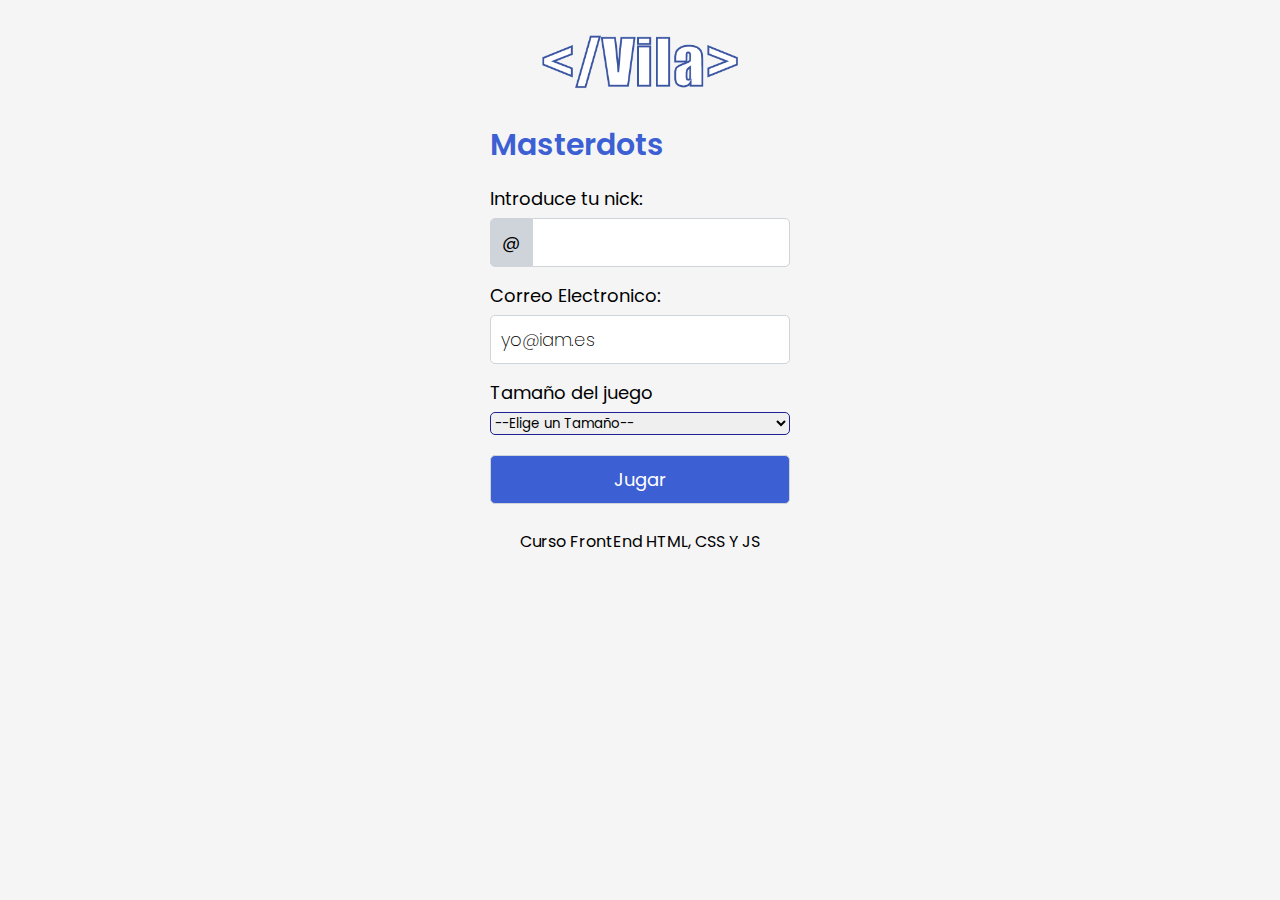
<file: index.html>
<!DOCTYPE html>
<html lang="es">
<head>
    <meta charset="UTF-8">
    <meta name="viewport" content="width=device-width, initial-scale=1.0">
    <link rel="preconnect" href="https://fonts.googleapis.com">
    <link rel="preconnect" href="https://fonts.gstatic.com" crossorigin>
    <link href="https://fonts.googleapis.com/css2?family=Poppins:ital,wght@0,100;0,200;0,300;0,400;0,500;0,600;0,700;0,800;0,900;1,100;1,200;1,300;1,400;1,500;1,600;1,700;1,800;1,900&display=swap" rel="stylesheet">
    <link rel="stylesheet" href="./css/reset.css">
    <link rel="stylesheet" href="./css/style.css">
    <title>Masterdots</title>
</head>
<body>
    <!--CABECERA-->
    <header>
        <img class="logo" src="./img/LogoNombre.png" alt="Logo Masterdots">
        <h1>Masterdots</h1>
    </header>
    <!---FORMULARIO-->
    <main>
        <form action="#">
            <div class="itemform">
                <label for="name">Introduce tu nick: </label>
                <input type="text" name="nick" value="@" id="nicka" readonly>
                <input type="text" name="nick" id="nick">
            </div>
            <div class="itemform">
                <label for="email">Correo Electronico: </label>
                <input type="email" id="nick" value="yo@iam.es">
            </div>
            <div class="itemform">
                <label for="tamano">Tamaño del juego</label>
                <select name="tamano" id="tamano">
                    <option value="">--Elige un Tamaño--</option>
                    <option value="1">4x4</option>
                    <option value="2">5x5</option>
                    <option value="3">6x6</option>
                </select>
            </div>
            <div class="itemform">
                <input type="submit" value="Jugar">
            </div>
        </form>
    </main>
    <!---PIE DE PAGINA-->
    <footer>
        <p>Curso FrontEnd HTML, CSS Y JS</p>
    </footer>
      <!-- EL CODIGO JS-->
      <script src="./js/app.js"></script>
</body>
</html>
</file>
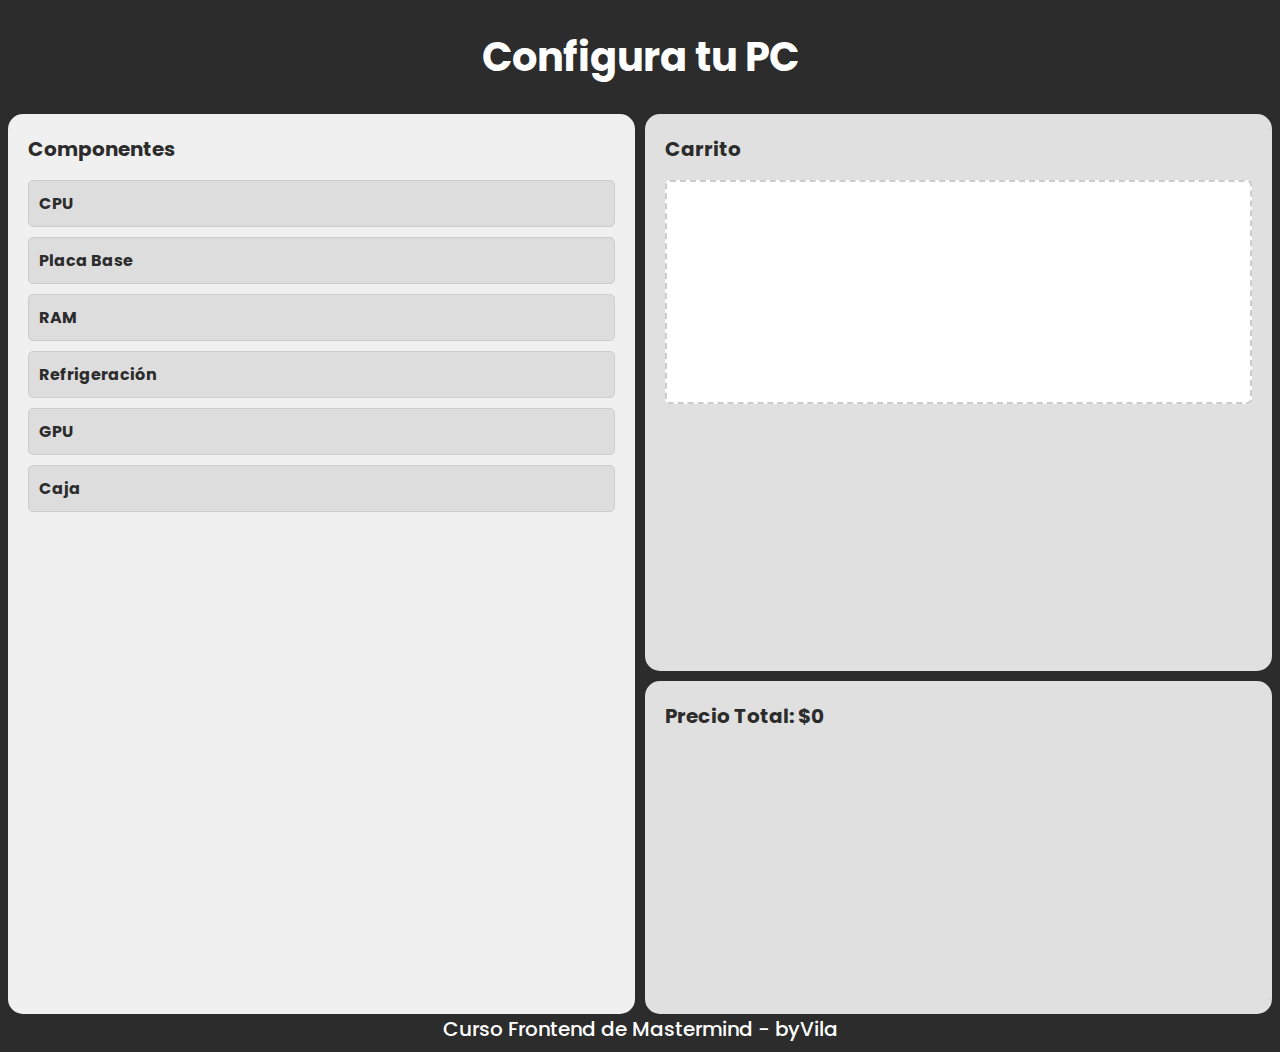
<file: Comps_list_PC/index.html>
<!DOCTYPE html>
<html lang="es">
<head>
    <meta charset="UTF-8">
    <meta name="viewport" content="width=device-width, initial-scale=1.0">
    <link rel="preconnect" href="https://fonts.googleapis.com">
    <link rel="preconnect" href="https://fonts.gstatic.com" crossorigin>
    <link href="https://fonts.googleapis.com/css2?family=Poppins:ital,wght@0,100;0,200;0,300;0,400;0,500;0,600;0,700;0,800;0,900;1,100;1,200;1,300;1,400;1,500;1,600;1,700;1,800;1,900&display=swap" rel="stylesheet">
    <link rel="stylesheet" href="style.css">
    <title>Hardware PC</title>
</head>
<body>
    <h1>Configura tu PC</h1>
    <main>
        <div class="grid-container">
            <div class="left-column" id="compodiv">
                <h2>Componentes</h2>
                <div class="component-section">
                    <h3 class="component-title" onclick="toggleSection('cpu-section')">CPU</h3>
                    <div class="component-options" id="cpu-section">
                        <div class="component-option" draggable="true" ondragstart="drag(event)" id="cpu1" data-category="cpu" data-price="200">
                            <img src="img/i5_img.png" alt="Intel i5" draggable="true" ondragstart="drag(event)" id="cpu1">
                            <p>Intel i5 - $200</p>
                        </div>
                        <div class="component-option" draggable="true" ondragstart="drag(event)" id="cpu2" data-category="cpu" data-price="300">
                            <img src="img/Intel-i7-14700.webp" alt="Intel i7" draggable="true" ondragstart="drag(event)" id="cpu2">
                            <p>Intel i7 - $300</p>
                        </div>
                        <div class="component-option" draggable="true" ondragstart="drag(event)" id="cpu3" data-category="cpu" data-price="250">
                            <img src="img/ryzen 5.webp" alt="AMD Ryzen 5" draggable="true" ondragstart="drag(event)" id="cpu3">
                            <p>AMD Ryzen 5 - $250</p>
                        </div>
                        <div class="component-option" draggable="true" ondragstart="drag(event)" id="cpu4" data-category="cpu" data-price="350">
                            <img src="img/ryzen 7.webp" alt="AMD Ryzen 7" draggable="true" ondragstart="drag(event)" id="cpu4">
                            <p>AMD Ryzen 7 - $350</p>
                        </div>
                    </div>
                    <h3 class="component-title" onclick="toggleSection('placa-section')">Placa Base</h3>
                    <div class="component-options" id="placa-section">
                        <div class="component-option" draggable="true" ondragstart="drag(event)" id="placa1" data-category="placa" data-price="250">
                            <img src="img/asus_rog_strix.webp" alt="Asus Rog Strix" draggable="true" ondragstart="drag(event)" id="placa1">
                            <p>ASUS Rog Strix - $250</p>
                        </div>
                        <div class="component-option" draggable="true" ondragstart="drag(event)" id="placa2" data-category="placa" data-price="150">
                            <img src="img/placa_asus.webp" alt="ASUS Prime B760-PLUS" draggable="true" ondragstart="drag(event)" id="placa2">
                            <p>ASUS Prime B760-PLUS D4 - $150</p>
                        </div>
                        <div class="component-option" draggable="true" ondragstart="drag(event)" id="placa3" data-category="placa" data-price="200">
                            <img src="img/placa_msi.jpg" alt="MSI B760 GAMING PLUS WIFI" draggable="true" ondragstart="drag(event)" id="placa3">
                            <p>MSI B760 GAMING PLUS WIFI - $200</p>
                        </div>
                        <div class="component-option" draggable="true" ondragstart="drag(event)" id="placa4" data-category="placa" data-price="350">
                            <img src="img/msi_mag.webp" alt="MSI MAG B650 TOMAHAWK WIFI" draggable="true" ondragstart="drag(event)" id="placa4">
                            <p>MSI MAG B650 TOMAHAWK WIFI - $350</p>
                        </div>
                    </div>
                    <h3 class="component-title" onclick="toggleSection('ram-section')">RAM</h3>
                    <div class="component-options" id="ram-section">
                        <div class="component-option" draggable="true" ondragstart="drag(event)" id="ram1" data-category="ram" data-price="70">
                            <img src="img/ram_16gb.webp" alt="RAM corsair 16GB" draggable="true" ondragstart="drag(event)" id="ram1">
                            <p>Corsair Vengeance 16GB RGB Pro - $70</p>
                        </div>
                        <div class="component-option" draggable="true" ondragstart="drag(event)" id="ram2" data-category="ram" data-price="120">
                            <img src="img/ram_rgb_white.webp" alt="Corsair Vengeance 32GB RGB DDR5 6000MHz" draggable="true" ondragstart="drag(event)" id="ram2">
                            <p>Corsair Vengeance 32GB RGB DDR5 6000MHz - $120</p>
                        </div>
                        <div class="component-option" draggable="true" ondragstart="drag(event)" id="ram3" data-category="ram" data-price="180">
                            <img src="img/ram_corsair_32.webp" alt="Ram Corsair Vengance" draggable="true" ondragstart="drag(event)" id="ram3">
                            <p>Corsair Vengeance DDR5 6000MHz 32GB - $180</p>
                        </div>
                        <div class="component-option" draggable="true" ondragstart="drag(event)" id="ram4" data-category="ram" data-price="240">
                            <img src="img/ram_corsair_32.webp" alt="Corsair Vengeance DDR5 6400MHz 64GB 2x32GB CL32" draggable="true" ondragstart="drag(event)" id="ram4">
                            <p>Corsair Vengeance DDR5 6400MHz 64GB - $240</p>
                        </div>
                    </div>
                    <h3 class="component-title" onclick="toggleSection('cooler-section')">Refrigeración</h3>
                    <div class="component-options" id="cooler-section">
                        <div class="component-option" draggable="true" ondragstart="drag(event)" id="refri1" data-category="refri" data-price="90">
                            <img src="img/refri_cooler_argb.webp" alt="Tempest Liquid Cooler 360 ARGB" draggable="true" ondragstart="drag(event)" id="refri1">
                            <p>Tempest Liquid Cooler 360 ARGB - $90</p>
                        </div>
                        <div class="component-option" draggable="true" ondragstart="drag(event)" id="refri2" data-category="refri" data-price="80">
                            <img src="img/forgeon_argb.webp" alt="Forgeon Azoth 240 ARGB" draggable="true" ondragstart="drag(event)" id="refri2">
                            <p>Forgeon Azoth 240 ARGB - $80</p>
                        </div>
                        <div class="component-option" draggable="true" ondragstart="drag(event)" id="refri3" data-category="refri" data-price="222">
                            <img src="img/corsair_argb_360.webp" alt="Corsair iCUE H150i ELITE CAPELLIX 360" draggable="true" ondragstart="drag(event)" id="refri3">
                            <p>Corsair iCUE H150i ELITE CAPELLIX 360 - $222</p>
                        </div>
                        <div class="component-option" draggable="true" ondragstart="drag(event)" id="refri4" data-category="refri" data-price="240">
                            <img src="img/Corsair_360.webp" alt="Corsair iCUE H150i ELITE LCD XT 360" draggable="true" ondragstart="drag(event)" id="refri4">
                            <p>Corsair iCUE H150i ELITE LCD XT 360 - $340</p>
                        </div>
                    </div>
                    <h3 class="component-title" onclick="toggleSection('gpu-section')">GPU</h3>
                    <div class="component-options" id="gpu-section">
                        <div class="component-option" draggable="true" ondragstart="drag(event)" id="gpu1" data-category="gpu" data-price="970">
                            <img src="img/4070_ti.webp" alt="MSI GeForce RTX 4070 Ti" draggable="true" ondragstart="drag(event)" id="gpu1">
                            <p>MSI GeForce RTX 4070 Ti - $970</p>
                        </div>
                        <div class="component-option" draggable="true" ondragstart="drag(event)" id="gpu2" data-category="gpu" data-price="1179">
                            <img src="img/4080_super.webp" alt="Zotac Gaming GeForce RTX 4080 SUPER" draggable="true" ondragstart="drag(event)" id="gpu2">
                            <p>Zotac Gaming GeForce RTX 4080 SUPER - $1179</p>
                        </div>
                        <div class="component-option" draggable="true" ondragstart="drag(event)" id="gpu3" data-category="gpu" data-price="1149">
                            <img src="img/4080.webp" alt="MSI GeForce RTX 4080 SUPER VENTUS" draggable="true" ondragstart="drag(event)" id="gpu3">
                            <p>MSI GeForce RTX 4080 SUPER VENTUS - $222</p>
                        </div>
                        <div class="component-option" draggable="true" ondragstart="drag(event)" id="gpu4" data-category="gpu" data-price="1300">
                            <img src="img/4090.webp" alt="Gigabyte GeForce RTX 4090" draggable="true" ondragstart="drag(event)" id="gpu4">
                            <p>Gigabyte GeForce RTX 4090 - $2077</p>
                        </div>
                    </div>
                    <h3 class="component-title" onclick="toggleSection('caja-section')">Caja</h3>
                    <div class="component-options" id="caja-section">
                        <div class="component-option" draggable="true" ondragstart="drag(event)" id="caja1" data-category="caja" data-price="59">
                            <img src="img/caja_barata.webp" alt="Nfortec Caelum Black RGB" draggable="true" ondragstart="drag(event)" id="caja1">
                            <p>Nfortec Caelum Black RGB - $51</p>
                        </div>
                        <div class="component-option" draggable="true" ondragstart="drag(event)" id="caja2" data-category="caja" data-price="100">
                            <img src="img/caja_corsair.webp" alt="Corsair 4000D Airflow Cristal" draggable="true" ondragstart="drag(event)" id="caja2">
                            <p>Corsair 4000D Airflow Cristal - $105</p>
                        </div>
                        <div class="component-option" draggable="true" ondragstart="drag(event)" id="caja3" data-category="caja" data-price="170">
                            <img src="img/forgeon_white.webp" alt="Forgeon Mithril ARGB" draggable="true" ondragstart="drag(event)" id="caja3">
                            <p>Forgeon Mithril ARGB - $170</p>
                        </div>
                        <div class="component-option" draggable="true" ondragstart="drag(event)" id="caja4" data-category="caja" data-price="240">
                            <img src="img/forgeon_kyber.webp" alt="Forgeon Kyber ARGB" draggable="true" ondragstart="drag(event)" id="caja4">
                            <p>Forgeon Kyber ARGB - $199</p>
                        </div>
                    </div>
                </div>
            </div>
            <div class="right-column">
                <h2>Carrito</h2>
                <div id="carrito" ondrop="drop(event)" ondragover="allowDrop(event)" class="cart"></div>
            </div>
            <div class="right-column" id="pricediv">
                <h2>Precio Total: $<span id="totalPrice">0</span></h2>
            </div>
        </div>
    </main>
    <footer>Curso Frontend de Mastermind - byVila</footer>
    <script src="apps.js"></script>
</body>
</html>
</file>
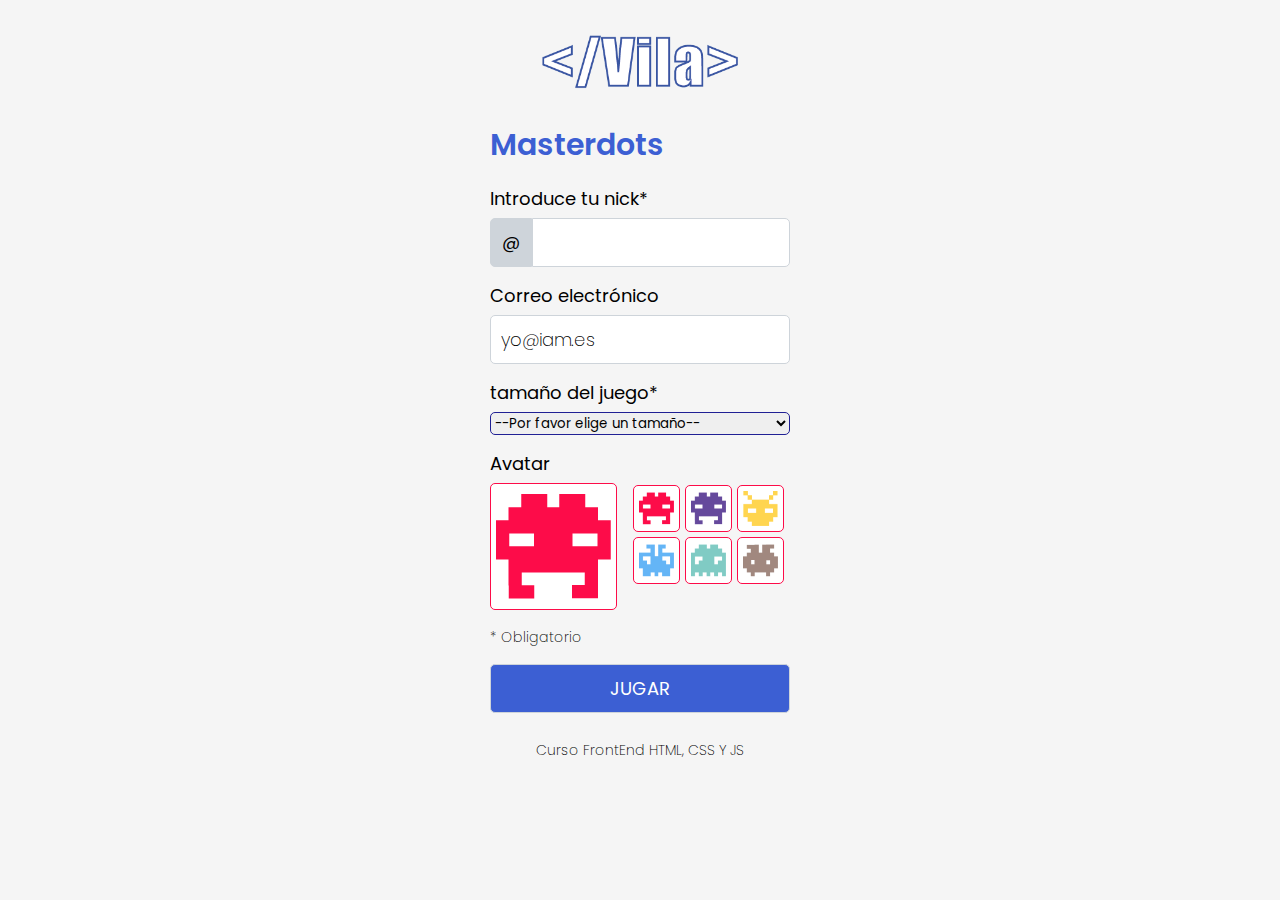
<file: Masterdots_Project/index.html>
<!DOCTYPE html>
<html lang="es">
<head>
    <meta charset="UTF-8">
    <meta name="viewport" content="width=device-width, initial-scale=1.0">
    <link rel="preconnect" href="https://fonts.googleapis.com">
    <link rel="preconnect" href="https://fonts.gstatic.com" crossorigin>
    <link href="https://fonts.googleapis.com/css2?family=Poppins:ital,wght@0,100;0,200;0,300;0,400;0,500;0,600;0,700;0,800;0,900;1,100;1,200;1,300;1,400;1,500;1,600;1,700;1,800;1,900&display=swap" rel="stylesheet">
    <link rel="stylesheet" href="./css/reset.css">
    <link rel="stylesheet" href="./css/estilos.css">
    <title>Masterdots</title>
</head>
<body>
    <!--CABECERA-->
    <header>
        <img class="logo" src="./img/LogoNombre.png" alt="Logo Masterdots">
        <h1>Masterdots</h1>
    </header>
    <!---FORMULARIO-->
    <main>
        <div>
            <p id="error"></p>
        </div>
        <form action="juego.html" id="formEntrada">
            <div class="itemform">
                <label for="nick">Introduce tu nick*</label>
                <input type="text" name="nick" value="@" id="nicka" readonly>
                <input type="text" name="nick" id="nick" required minlength="2">
            </div>
            <div class="itemform">
                <label for="email">Correo electrónico</label>
                <input type="email" id="email" value="yo@iam.es">
            </div>
            <div class="itemform">
                <label for="tamano">tamaño del juego*</label>
                <select name="tamano" id="tamano" required>
                    <option value="0">--Por favor elige un tamaño--</option>
                    <option value="4">4x4</option>
                    <option value="5">5x5</option>
                    <option value="6">6x6</option>
                </select>
            </div>
            <div class="itemform">
                <div id="avatar">
                    <label for="avatar">Avatar</label>
                    <div id="avatarContainer">
                        <img src="./img/avatar1.png" alt="" id="avatarImg">
                    </div>
                </div>
                <div id="avatargrid">
                    <div class="avatarItem">
                        <img src="./img/avatar1.png" class="avatarImgItem" alt="" width="35" draggable="true">
                    </div>
                    <div class="avatarItem">
                        <img src="./img/avatar2.png" class="avatarImgItem" alt="" width="35" draggable="true">
                    </div>
                    <div class="avatarItem">
                        <img src="./img/avatar3.png" class="avatarImgItem" alt="" width="35" draggable="true">
                    </div>
                    <div class="avatarItem">
                        <img src="./img/avatar4.png" class="avatarImgItem" alt="" width="35" draggable="true">
                    </div>
                    <div class="avatarItem">
                        <img src="./img/avatar5.png" class="avatarImgItem" alt="" width="35" draggable="true">
                    </div>
                    <div class="avatarItem">
                        <img src="./img/avatar6.png" class="avatarImgItem" alt="" width="35" draggable="true">
                    </div>
                </div>
            </div>
            <div class="itemform">
                <p>* Obligatorio</p>
            </div>
            <div class="itemform">
                <input type="submit" value="JUGAR" id="jugar">
            </div>
        </form>
    </main>
    <!---PIE DE PAGINA-->
    <footer>
        <p>Curso FrontEnd HTML, CSS Y JS</p>
    </footer>
    <!-- EL CODIGO JS-->
    <script src="./js/datosUsuario.js"></script>
    <script src="./js/app.js"></script>
</body>
</html>
</file>
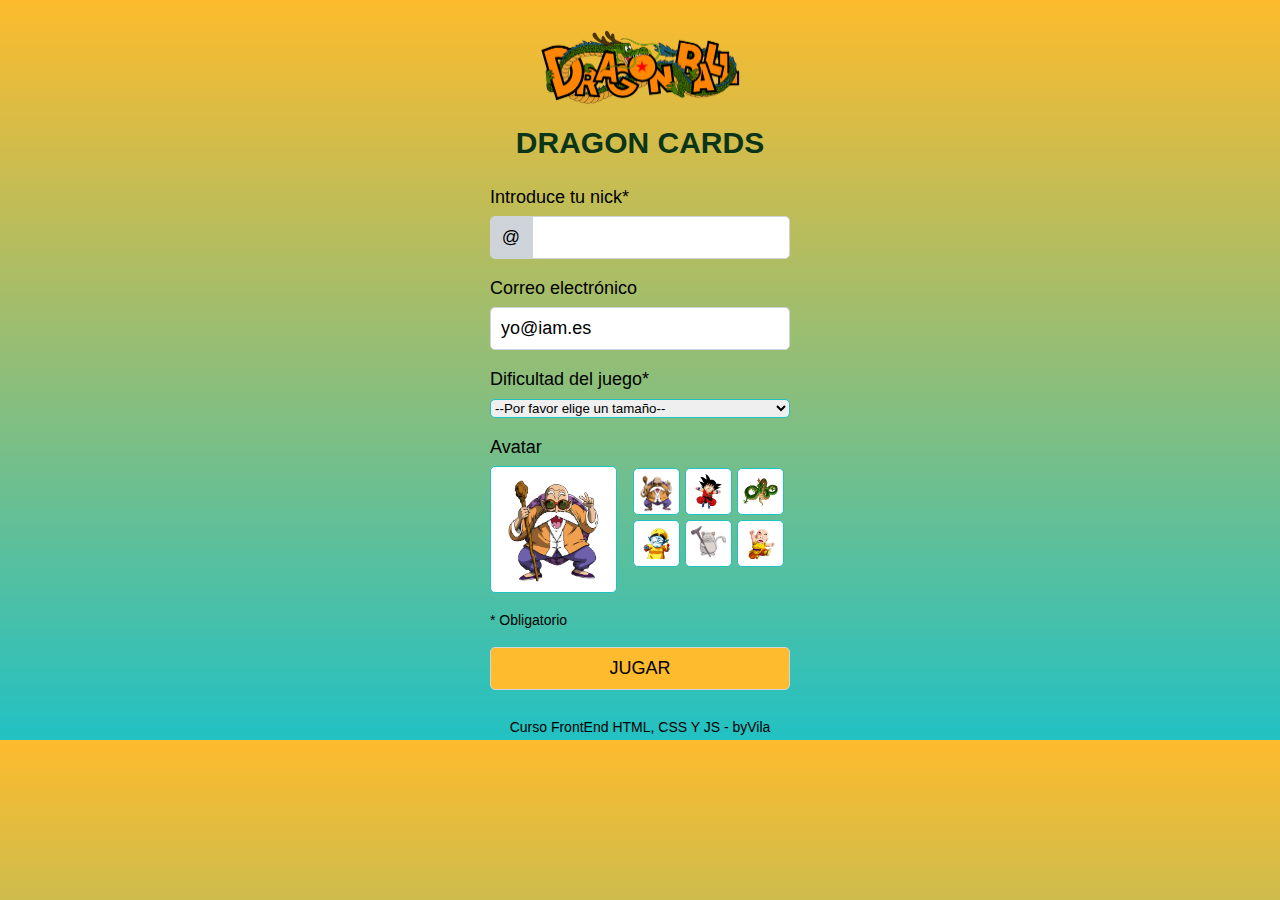
<file: Proyecto_Final/index.html>
<!DOCTYPE html>
<html lang="es">
<head>
    <meta charset="UTF-8">
    <meta name="viewport" content="width=device-width, initial-scale=1.0">
    <link rel="stylesheet" href="css/reset.css">
    <link rel="stylesheet" href="css/style.css">
    <title>Dragon Cards</title>
</head>
<body>
    <!--CABECERA-->
    <header>
        <img class="logo" src="./img/logo___dragon_ball.png" alt="Logo Masterdots">
        <h1>DRAGON CARDS</h1>
    </header>
    <!---FORMULARIO-->
    <main>
        <div>
            <p id="error"></p>
        </div>
        <form id="formEntrada" onsubmit="almacenarDatosUsuario()" action="juego.html">
            <div class="itemform">
                <label for="nick">Introduce tu nick*</label>
                <input type="text" name="nick" value="@" id="nicka" readonly>
                <input type="text" name="nick" id="nick" required minlength="2">
            </div>
            <div class="itemform">
                <label for="email">Correo electrónico</label>
                <input type="email" id="email" value="yo@iam.es">
            </div>
            <div class="itemform">
                <label for="dificultad">Dificultad del juego*</label>
                <select name="dificultad" id="dificultad" required>
                    <option value="0">--Por favor elige un tamaño--</option>
                    <option value="4">Fácil</option>
                    <option value="6">Normal</option>
                    <option value="8">Difícil</option>
                </select>
            </div>
            <div class="itemform">
                <div id="avatar">
                    <label for="avatar">Avatar</label>
                    <div id="avatarContainer">
                        <img src="./img/Muten_Roshi.webp" alt="" width="100" id="avatarImg">
                    </div>
                </div>
                <div id="avatargrid">
                    <div class="avatarItem">
                        <img src="./img/Muten_Roshi.webp" class="avatarImgItem" alt="" width="35" draggable="true">
                    </div>
                    <div class="avatarItem">
                        <img src="./img/avatar_goku.png" class="avatarImgItem" alt="" width="35" draggable="true">
                    </div>
                    <div class="avatarItem">
                        <img src="./img/avatar_shenron.png" class="avatarImgItem" alt="" width="35" draggable="true">
                    </div>
                    <div class="avatarItem">
                        <img src="./img/avatar_bulma.png" class="avatarImgItem" alt="" width="35" draggable="true">
                    </div>
                    <div class="avatarItem">
                        <img src="./img/avatar_karin.webp" class="avatarImgItem" alt="" width="35" draggable="true">
                    </div>
                    <div class="avatarItem">
                        <img src="./img/avatar_popp.png" class="avatarImgItem" alt="" width="35" draggable="true">
                    </div>
                </div>
            </div>
            <div class="itemform">
                <p>* Obligatorio</p>
            </div>
            <div class="itemform">
                <input type="submit" value="JUGAR" id="jugar">
            </div>
        </form>
    </main>
    <!---PIE DE PAGINA-->
    <footer>
        <p>Curso FrontEnd HTML, CSS Y JS - byVila</p>
    </footer>
    <!-- EL CODIGO JS-->
    <script src="./js/datosUsuario.js"></script>
    <script src="./js/apps.js"></script>
</body>
</html>
</file>
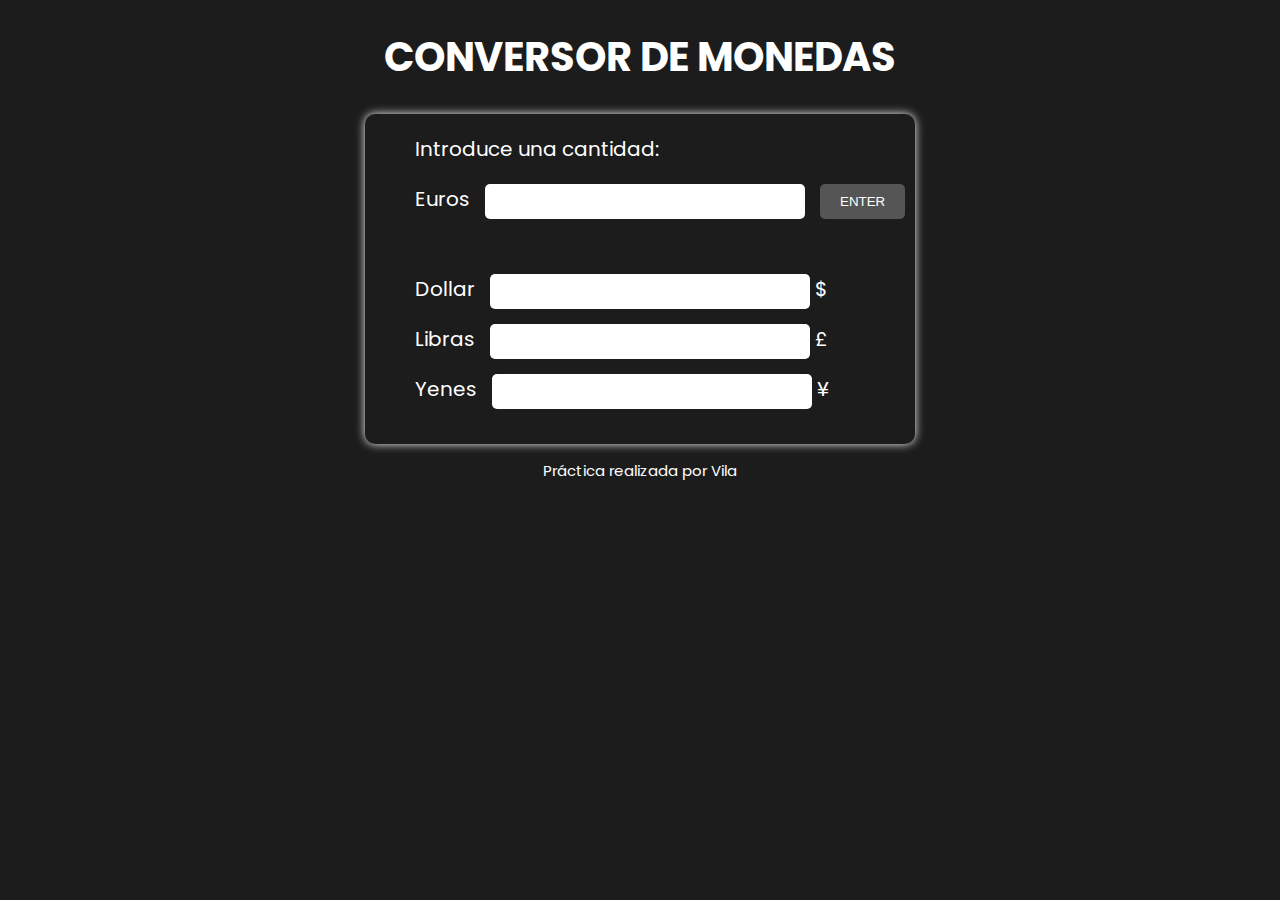
<file: Conversor/Conversor/index.html>
<!DOCTYPE html>
<html lang="es">
<head>
    <meta charset="UTF-8">
    <meta name="viewport" content="width=device-width, initial-scale=1.0">
    <link rel="preconnect" href="https://fonts.googleapis.com">
<link rel="preconnect" href="https://fonts.gstatic.com" crossorigin>
<link href="https://fonts.googleapis.com/css2?family=Poppins:ital,wght@0,100;0,200;0,300;0,400;0,500;0,600;0,700;0,800;0,900;1,100;1,200;1,300;1,400;1,500;1,600;1,700;1,800;1,900&display=swap" rel="stylesheet">
    <link rel="stylesheet" href="style.css">
    <title>Conversor</title>
</head>
<body>
    <h1>CONVERSOR DE MONEDAS</h1>
    <main>
        <form id="currencyForm">
            <p>Introduce una cantidad: </p>
            <div  class="itemformmain">
                <label for="Conversor">Euros</label>
                <input type="text" id="euro" value="" inputmode="decimal" pattern="[0-9]*" required>
                <input type="submit" id="convertButton" value="ENTER">
            </div>
            <div  class="itemform">
                <label for="Conversor">Dollar</label>
                <input id="dollar" type="text" value="" readonly>
                <label for="Simbolo" id="dollar">$</label>
            </div>
            <div  class="itemform">
                <label for="Conversor">Libras</label>
                <input id="libra" type="text" value="" readonly>
                <label for="Simbolo" id="libra">£</label>
            </div>
            <div  class="itemform">
                <label for="Conversor">Yenes</label>
                <input id="yen" type="text" value="" readonly>
                <label for="Simbolo" id="yen">¥</label>
            </div>
        </form>
    </main>
    <footer>
        <p>Práctica realizada por Vila</p>
    </footer>
    <script src="app.js"></script>
</body>
</html>
</file>
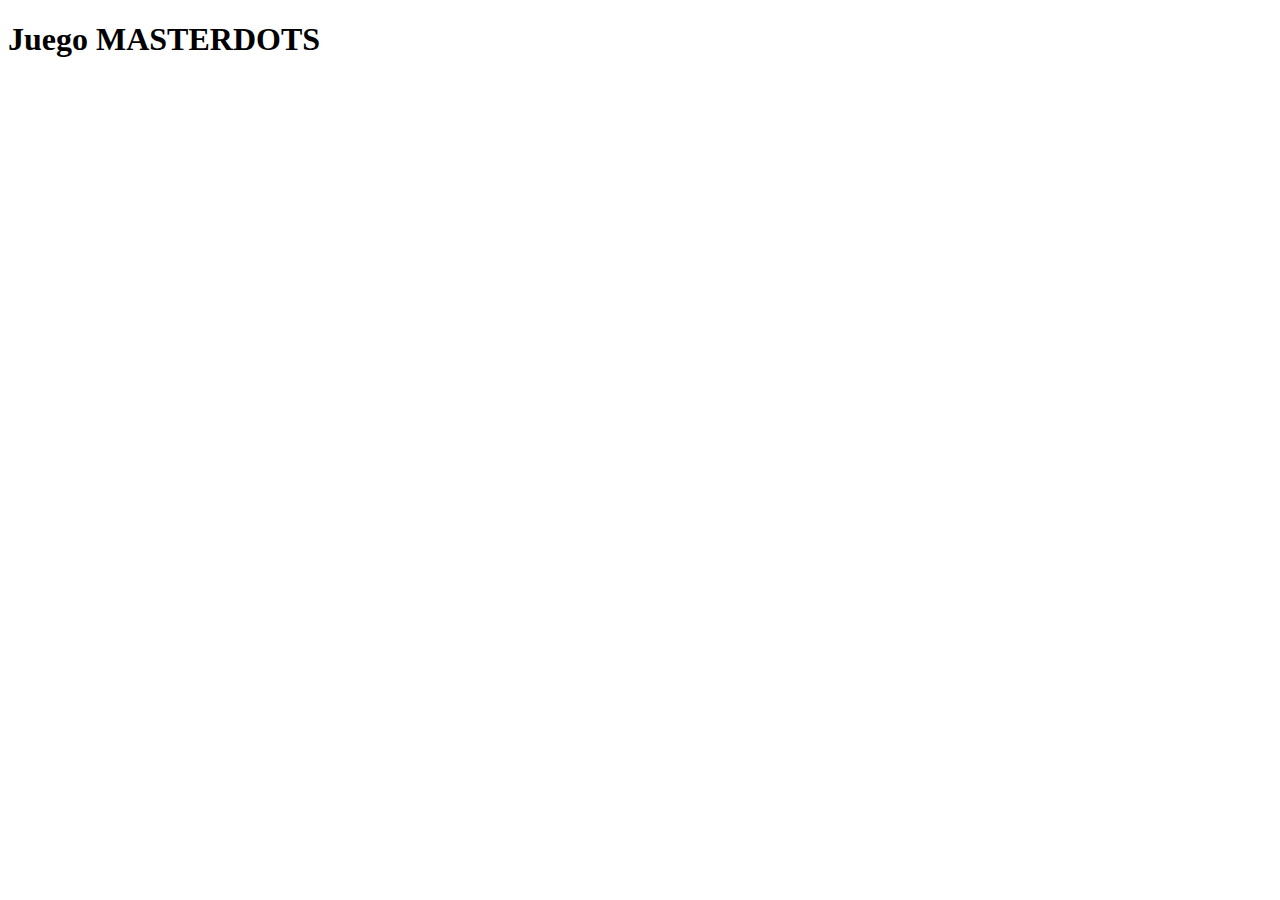
<file: juego.html>
<!DOCTYPE html>
<html lang="en">
<head>
    <meta charset="UTF-8">
    <meta http-equiv="X-UA-Compatible" content="IE=edge">
    <meta name="viewport" content="width=device-width, initial-scale=1.0">
    <title>JUEGO</title>
</head>
<body>
    <h1>Juego MASTERDOTS</h1>
</body>
</html>
</file>
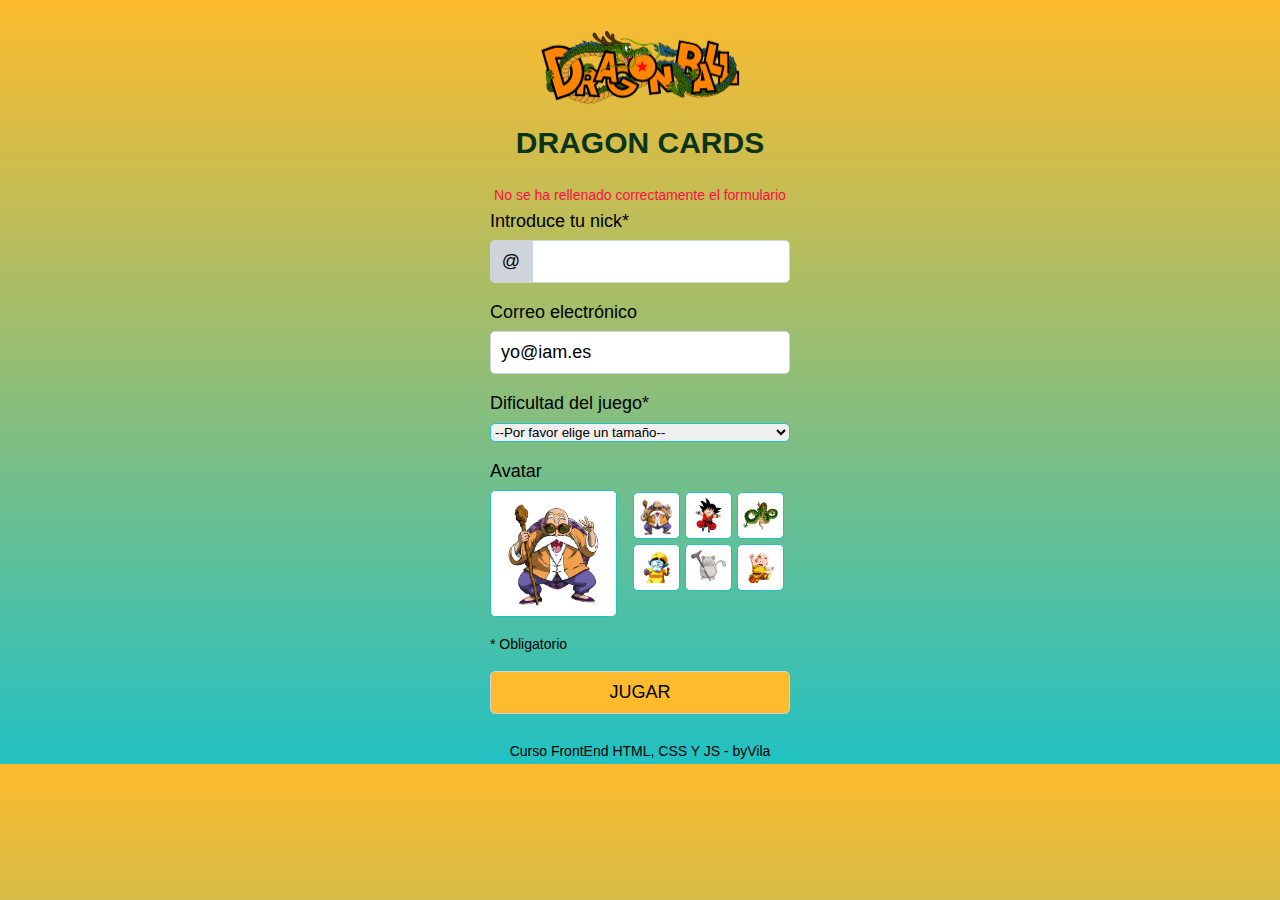
<file: Proyecto_Final/juego.html>
<!DOCTYPE html>
<html lang="es">
<head>
    <meta charset="UTF-8">
    <meta http-equiv="X-UA-Compatible" content="IE=edge">
    <meta name="viewport" content="width=device-width, initial-scale=1.0">
    <link rel="stylesheet" href="./css/reset.css">
    <link rel="preconnect" href="https://fonts.googleapis.com">
    <link rel="preconnect" href="https://fonts.gstatic.com" crossorigin>
    <link href="https://fonts.googleapis.com/css2?family=Poppins:wght@200;300;400;600&display=swap" rel="stylesheet">
    <link rel="stylesheet" href="./css/gamestyle.css">
    <title>MasterDots enter</title>
</head>
<body>
    <main>
        <div id="contenedorUsuario">
            <form id="form_entrada" action="juego.html">
                <div class="itemform">
                    <img src="./img/Muten_Roshi.webp" width="100" id="avatarImg">
                    <input type="text1" id="nick" value="nick" readonly>
                </div>
                <div class="itemform">
                    <label for="puntuacion">Puntuacion</label>
                    <input type="text" id="puntuacion" value="0"  class="inputJuego" readonly>
                </div>
                <div class="itemform">
                    <label for="tiempo">Tiempo restante</label>
                    <input type="text" id="tiempo" value="30" class="inputJuego" readonly>
                </div>
            </form>
        </div>
        <div id="contenedorJuego">
            <div id="tituloJuego">
                <p>Dragon Cards</p>
            </div>
            <div id="juego">
                <!-- PINTAR EL PANEL DE JUEGO AUTOMA -->
                <!-- <div class="containerItem"><div class="item"></div></div> -->
            </div>
        </div>
    </main>
    <footer>
        Curso Frontend JS, HTML y CSS
    </footer>
    <script src="./js/datosUsuario.js"></script>
    <script src="./js/juego.js"></script>
</body>
</html>
</file>
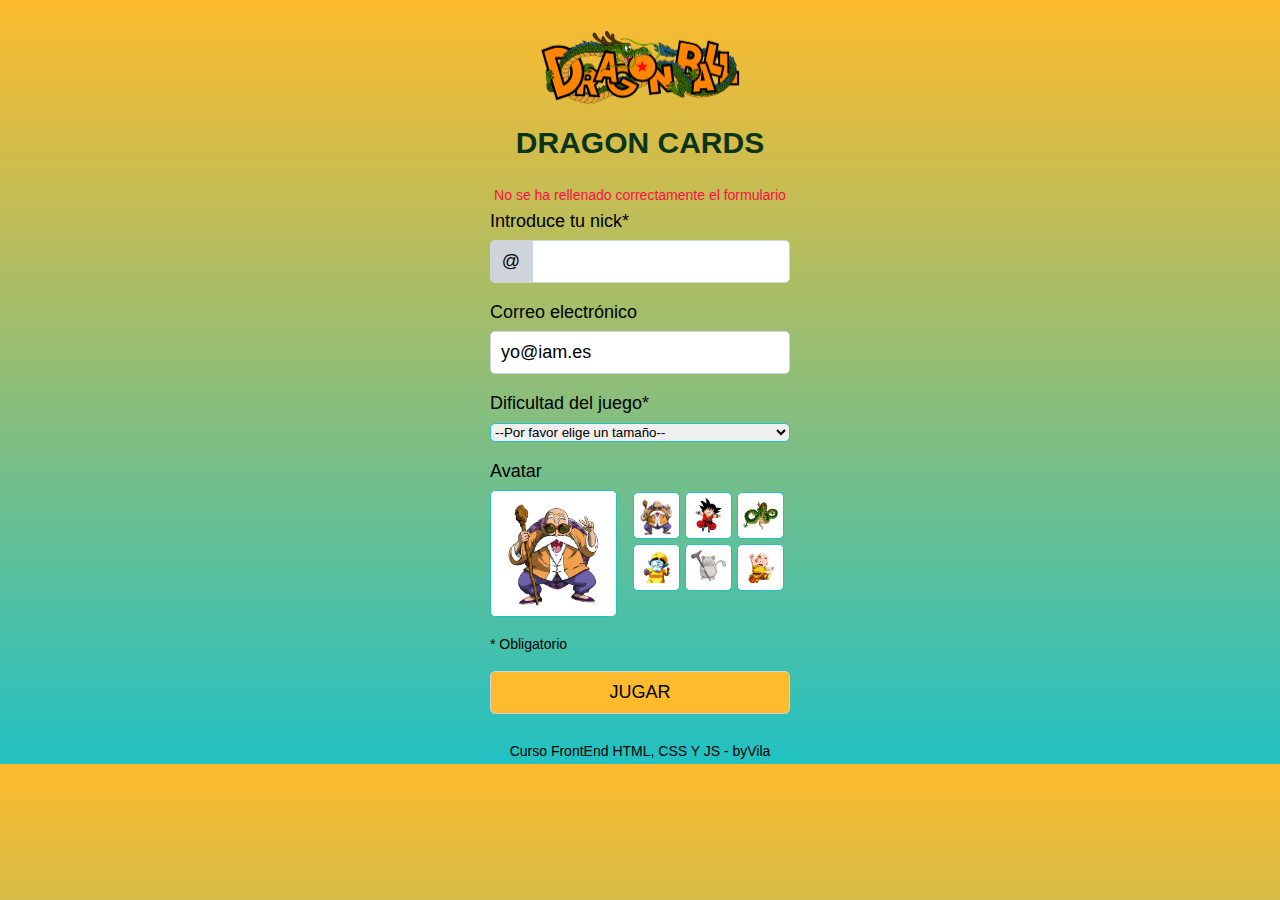
<file: Proyecto_Final/Prueba/juego.html>
<!DOCTYPE html>
<html lang="es">
<head>
    <meta charset="UTF-8">
    <meta http-equiv="X-UA-Compatible" content="IE=edge">
    <meta name="viewport" content="width=device-width, initial-scale=1.0">
    <link rel="stylesheet" href="./css/reset.css">
    <link rel="preconnect" href="https://fonts.googleapis.com">
    <link rel="preconnect" href="https://fonts.gstatic.com" crossorigin>
    <link href="https://fonts.googleapis.com/css2?family=Poppins:wght@200;300;400;600&display=swap" rel="stylesheet">
    <link rel="stylesheet" href="./css/gamestyle.css">
    <title>MasterDots enter</title>
</head>
<body>
    <main>
        <div id="contenedorUsuario">
            <form id="form_entrada" action="juego.html">
                <div class="itemform">
                    <img src="./img/Muten_Roshi.webp" width="100" id="avatarImg">
                    <input type="text1" id="nick" value="nick" readonly>
                </div>
                <div class="itemform">
                    <label for="puntuacion">Puntuacion</label>
                    <input type="text" id="puntuacion" value="0"  class="inputJuego" readonly>
                </div>
                <div class="itemform">
                    <label for="tiempo">Tiempo restante</label>
                    <input type="text" id="tiempo" value="30" class="inputJuego" readonly>
                </div>
            </form>
        </div>
        <div id="contenedorJuego">
            <div id="juego">
                <!-- PINTAR EL PANEL DE JUEGO AUTOMA -->
                <!-- <div class="containerItem"><div class="item"></div></div> -->
            </div>
        </div>
    </main>
    <footer>
        Curso Frontend JS, HTML y CSS
    </footer>
    <script src="./js/datosUsuario.js"></script>
    <script src="./js/juego.js"></script>
</body>
</html>
</file>
<file: css/style.css>
body {
    background-color: #f5f5f5;
    font-family: 'Poppins',sans-serif;
}
header, footer{
    text-align: center;
    width: 300px;
    margin: 30px auto 0px auto;
}
main{
    width: 300px;
    margin: 30px auto 0px auto;
}
input{
    display: inline;
    font-family: 'Poppins',sans-serif;
    width: 236px;
    border: 1px solid #ced4da;
    padding: 10px;
    border-radius: 0px 5px 5px 0px;
    font-weight: 200;
    font-size:18px;
}
input[type="email"]{
    border: 1px solid #ced4da;
    font-weight: 200;
    font-size:18px;
    border-radius: 5px;
    width: 278px;
}
input[type="submit"]{
    background-color: #3c5fd3;
    color: #fff;
    font-weight: 400;
    border-radius: 5px;
    width: 100%;
}
select{
    font-family: 'Poppins',sans-serif;
    width: 100%;
    border: 1px solid rgb(32, 32, 148);
    border-radius: 5px;
}
form{
    display: flex;
    flex-direction: column;
    row-gap: 20px;
    font-size: 18px;
}
label{
    display: block;
    margin-bottom: 10px;
}
h1{
    color: #3c5fd3;
    font-size: 30px;
    font-weight: 600;
    text-align: left;
    padding-top: 20px;
}


/*CLASSES I ID'S*/

#nicka{
    float: left;
    font-family: 'Poppins',sans-serif;
    text-align: center;
    width: 20px;
    background-color: #ced4da;
    border: 1px solid #ced4da;
    border-radius: 5px 0px 0px 5px;
    padding: 10px;
    font-weight: 400;
    font-size: 18px;
}


.logo {
    width: 200px;
    height: auto;
}
</file>
<file: Comps_list_PC/style.css>
/*Default settings*/

body{
    background-color: #2c2c2c;
    color: white;
    font-family: 'Poppins', sans-serif;
    text-align: center;
    font-size: 20px;
    font-weight: 500;
}

h1{
    font-family: 'Poppins', sans-serif;
    font-size: 40px;
}

h2{
    font-size: 20px;
    margin-top: 0;
}
h3{
    font-size: 15px;
    margin-bottom: 10px;
}

main{
    color: #2c2c2c;
    text-align: left;
}

/*Classes*/

.grid-container {
    display: grid;
    grid-template-columns: 1fr 1fr;
    grid-template-rows: auto auto;
    gap: 10px;
    height: 100vh;
}

.left-column {
    grid-column: 1 / 2;
    grid-row: 1 / 3;
    background-color: #f0f0f0;
    padding: 20px;
    overflow-y: auto;
    border-radius: 15px;
}

.right-column {
    grid-column: 2 / 3;
    background-color: #e0e0e0;
    padding: 20px;
    border-radius: 15px;
}

.right-column:first-of-type {
    grid-row: 1 / 2;
}

.right-column:last-of-type {
    grid-row: 2 / 3;
}

.component-section {
    margin-bottom: 20px;
}

.component-title {
    cursor: pointer;
    background-color: #ddd;
    padding: 10px;
    margin: 0;
    font-size: 16px;
    border: 1px solid #ccc;
    border-radius: 5px;
    margin-bottom: 10px;
}

.component-options {
    display: none; /* Initially hidden */
    flex-wrap: wrap;
    gap: 10px;
    margin-top: 10px;
    margin-bottom: 10px;
}

.component-option {
    width: calc(20% - 10px); /* Ajusta el ancho de las cajas para que quepan en una fila */
    background-color: #fff;
    border: 1px solid #ccc;
    border-radius: 5px;
    text-align: center;
    padding: 10px;
    box-shadow: 0 2px 4px rgba(0,0,0,0.1);
}

.component-option img {
    max-width: 100%;
    height: auto;
    border-radius: 5px;
}

.component-option p {
    margin: 10px 0 0;
    font-size: 14px;
    font-weight: bold;
}

.cart {
    border: 2px dashed #ccc;
    min-height: 200px;
    padding: 10px;
    border-radius: 5px;
    background-color: #fff;
    font-size: 15px;
}
</file>
<file: Masterdots_Project/css/estilos.css>
body {
    background-color: #f5f5f5;
    font-family: 'Poppins',sans-serif;
}
header, footer{
    text-align: center;
    width: 300px;
    margin: 30px auto 0px auto;
}
main{
    width: 300px;
    margin: 30px auto 0px auto;
}
input{
    display: inline;
    font-family: 'Poppins',sans-serif;
    width: 236px;
    border: 1px solid #ced4da;
    padding: 10px;
    border-radius: 0px 5px 5px 0px;
    font-weight: 200;
    font-size:18px;
}
input[type="email"]{
    border: 1px solid #ced4da;
    font-weight: 200;
    font-size:18px;
    border-radius: 5px;
    width: 278px;
}
input[type="submit"]{
    background-color: #3c5fd3;
    color: #fff;
    font-weight: 400;
    border-radius: 5px;
    width: 100%;
}
select{
    font-family: 'Poppins',sans-serif;
    width: 100%;
    border: 1px solid rgb(32, 32, 148);
    border-radius: 5px;
}
form{
    display: flex;
    flex-direction: column;
    row-gap: 20px;
    font-size: 18px;
}
label{
    display: block;
    margin-bottom: 10px;
}
h1{
    color: #3c5fd3;
    font-size: 30px;
    font-weight: 600;
    text-align: left;
    padding-top: 20px;
}
p{
    font-weight: 200;
    font-size: 14px;
}
footer{
    font-weight: 100;
}


/*CLASSES I ID'S*/

#nicka{
    float: left;
    font-family: 'Poppins',sans-serif;
    text-align: center;
    width: 20px;
    background-color: #ced4da;
    border: 1px solid #ced4da;
    border-radius: 5px 0px 0px 5px;
    padding: 10px;
    font-weight: 400;
    font-size: 18px;
}
#error{
    text-align: center;
    color:#fd0c49;
    font-weight: 300;
    font-size: 14px;
    margin-top: 10px;
    margin-bottom: 10px;
}
#avatar{
    float:left;
}
#avatarContainer{
    display: flex;
    background-color: #fff;
    border: solid 1px #fd0c49;
    border-radius: 5px;
    width: 125px;
    height: 125px;
    justify-content:center;
    align-items:center;
    margin-right: 10px;
}
#avatargrid{
    display: flex;
    justify-content:center;
    align-items:center;
    flex-wrap: wrap;
    gap: 5px;
    margin-top: 30px;
}

/*Clases*/
.avatarItem{
    background-color: #fff;
    border: solid 1px #fd0c49;
    border-radius: 5px;
    width: 40px;
    height: 40px;
    padding-top: 5px;
    padding-left: 5px;
}
.logo {
    width: 200px;
    height: auto;
}
</file>
<file: Proyecto_Final/css/style.css>
body {
    background: rgb(34,193,195);
    background: linear-gradient(0deg, rgba(34,193,195,1) 0%, rgb(253, 187, 45) 100%);
    font-family: 'Poppins',sans-serif;
    height: auto;
}
header, footer{
    text-align: center;
    width: 300px;
    margin: 30px auto 0px auto;
}
main{
    width: 300px;
    margin: 30px auto 0px auto;
}
input{
    display: inline;
    font-family: 'Poppins',sans-serif;
    width: 236px;
    border: 1px solid #ced4da;
    padding: 10px;
    border-radius: 0px 5px 5px 0px;
    font-weight: 200;
    font-size:18px;
}
input[type="email"]{
    border: 1px solid #ced4da;
    font-weight: 200;
    font-size:18px;
    border-radius: 5px;
    width: 278px;
}
input[type="submit"]{
    background-color: rgb(253, 187, 45);
    color: #000;
    font-weight: 400;
    border-radius: 5px;
    width: 100%;
}
select{
    font-family: 'Poppins',sans-serif;
    width: 100%;
    border: 1px solid rgba(34,193,195,1);
    border-radius: 5px;
}
form{
    display: flex;
    flex-direction: column;
    row-gap: 20px;
    font-size: 18px;
}
label{
    display: block;
    margin-bottom: 10px;
}
h1{
    color: rgb(11, 53, 25);
    font-size: 30px;
    font-weight: 600;
    text-align: center;
    padding-top: 20px;
}
p{
    font-weight: 300;
    font-size: 14px;
}
footer{
    height: 20px;
}


/*CLASSES I ID'S*/

#nicka{
    float: left;
    font-family: 'Poppins',sans-serif;
    text-align: center;
    width: 20px;
    background-color: #ced4da;
    border: 1px solid #ced4da;
    border-radius: 5px 0px 0px 5px;
    padding: 10px;
    font-weight: 400;
    font-size: 18px;
}
#error{
    text-align: center;
    color:#fd0c49;
    font-weight: 300;
    font-size: 14px;
    margin-top: 10px;
    margin-bottom: 10px;
}
#avatar{
    float:left;
}
#avatarContainer{
    display: flex;
    background-color: #fff;
    border: solid 1px rgba(34,193,195,1);
    border-radius: 5px;
    width: 125px;
    height: 125px;
    justify-content:center;
    align-items:center;
    margin-right: 10px;
}
#avatargrid{
    display: flex;
    justify-content:center;
    align-items:center;
    flex-wrap: wrap;
    gap: 5px;
    margin-top: 30px;
}

/*Clases*/
.avatarItem{
    background-color: #fff;
    border: solid 1px rgba(34,193,195,1);
    border-radius: 5px;
    width: 40px;
    height: 40px;
    padding-top: 5px;
    padding-left: 5px;
}
.logo {
    width: 200px;
    height: auto;
}
</file>
<file: Conversor/Conversor/style.css>
body{
    background-color: #1c1c1c;
    color: white;
    font-family: 'Poppins', sans-serif;
    width: 100%;
    justify-content: center;
    align-items: center;
    height: auto;
    margin: 0;
    font-size: 20px;
}
main {
    width: 100%;
    display: flex;
    justify-content: center;
}

form{
    text-align: left;
    display: block;
    width: 500px;
    box-shadow: 0 0 10px #f6f6f6;
    padding-bottom: 20px;
    border-radius: 10px;
    padding-left: 50px;
}
label {
    width: 150px;
    text-align: right;
    padding-right: 10px;
}
footer{
    text-align: center;
    font-size: 15px;
}

.itemformmain, .itemform {
    align-items: center;
    margin-bottom: 15px;
}

.itemformmain input[type="text"], .itemform input[type="text"] {
    width: 300px;
    border: none;
    border-radius: 5px;
    padding: 10px;
    text-align: center;
}
.itemformmain input[type="submit"] {
    width: auto;
    padding: 10px 20px;
    margin-left: 10px;
    cursor: pointer;
    border: none;
    border-radius: 5px;
    background-color: #555;
    color: white;
}

h1{
    text-align:center;
}

.itemformmain{
    padding-bottom: 40px;
}

.itemform{
    display: block;
}
</file>
<file: Proyecto_Final/css/gamestyle.css>
/*Elementos generales*/
body {
    background: rgb(34, 193, 195);
    background: linear-gradient(0deg, rgba(34, 193, 195, 1) 0%, rgb(253, 187, 45) 100%);
    background-repeat: no-repeat;
    font-family: 'Poppins', sans-serif;
    height: 665px;
    margin: 0px;
}
footer {
    text-align: center;
    background-color: rgb(34, 193, 195);
    margin: 0px;
    padding: 0px;
    height: 20px;
}
main {
    display: flex;
    justify-content: center;
    align-items: flex-start;
    margin: 30px auto 0px auto;
    width: 100%;
    height: 100%;
}
form {
    font-size: 18px;
    display: flex;
    flex-direction: column;
    row-gap: 20px;
    margin-right: 30px;
}
label {
    display: block;
    margin-bottom: 10px;
}
input {
    display: inline;
    font-family: 'Poppins', sans-serif;
    width: 200px;
    border: 1px solid #ced4da;
    padding: 10px;
    border-radius: 0px 5px 5px 0px;
    font-weight: 200;
    font-size: 18px;
}
select {
    font-family: 'Poppins', sans-serif;
    width: 100%;
    border: 1px solid #ced4da;
    padding: 10px;
    border-radius: 5px;
    font-weight: 200;
    font-size: 18px;
}
input[type="submit"] {
    background-color: #fd0c49;
    color: #fff;
    font-weight: 400;
    border-radius: 5px;
    width: 100%;
}
input[type="text1"] {
    background-color: transparent;
    font-weight: 700;
    border-color: transparent;
}
p {
    font-weight: 100;
    font-size: 14px;
}
footer {
    font-weight: 600;
}
.itemform img {
    float: left;
    border: 2px solid #1c1c1c;
    padding: 10px;
    border-radius: 5px 5px 5px 5px;
}
/*Selectores Juego*/
.inputJuego {
    border-radius: 5px;
    width: 230px;
}

#tituloJuego {
    width: 900px;
    background-color: #263238;
    border: 1px solid #ced4da;
    border-radius: 5px 5px 0px 0px;
    padding-top: 10px;
    padding-bottom: 10px;
    color: #fff;
    text-align: center;
}
#tituloJuego p {
    font-size: 24px;
    font-weight: 400;
}
#contenedorUsuario {
    width: 290px;
    padding-left: 100px;
    padding-right: 20px;
}

#contenedorJuego {
    display: grid;
    gap: 20px;
    margin-top: 20px;
    justify-content: center;
    padding: 20px;
    width: 900px;
}
#contenedorReinicio {
    display: flex;
    justify-content: center;
    margin-top: 20px;
}

#reiniciar {
    display: none; /* Initially hidden */
    background-color: #1c1c1c;
    color: #fff;
    border-radius: 5px;
    padding: 10px 20px;
    font-size: 16px;
    cursor: pointer;
    border: none;
    margin-right: 10px;
}

#reiniciar:hover {
    background-color: #333;
}

.carta {
    width: 120px;
    height: 120px;
    perspective: 1000px;
    position: relative;
}

.carta .cara {
    width: 100%;
    height: 100%;
    position: absolute;
    backface-visibility: hidden;
    border-radius: 10px;
    transition: transform 0.6s;
}

.carta .frente {
    background: #333;
    transform: rotateY(0deg);
}

.carta .atras {
    background-color: #fff;
    color: #000;
    display: flex;
    align-items: center;
    justify-content: center;
    font-size: 2rem;
    transform: rotateY(180deg);
    background-position: center;
    background-repeat: no-repeat;
}

.carta.revelada .frente {
    transform: rotateY(180deg);
}

.carta.revelada .atras {
    transform: rotateY(360deg);
}
</file>
<file: Proyecto_Final/Prueba/css/gamestyle.css>
/*Elementos generales*/
body {
    background: rgb(34, 193, 195);
    background: linear-gradient(0deg, rgba(34, 193, 195, 1) 0%, rgb(253, 187, 45) 100%);
    background-repeat: no-repeat;
    font-family: 'Poppins', sans-serif;
    height: 665px;
    margin: 0px;
}
footer {
    text-align: center;
    background-color: rgb(34, 193, 195);
    margin: 0px;
    padding: 0px;
    height: 20px;
}
main {
    display: flex;
    justify-content: center;
    align-items: flex-start;
    margin: 30px auto 0px auto;
    width: 100%;
    height: 100%;
}
form {
    font-size: 18px;
    display: flex;
    flex-direction: column;
    row-gap: 20px;
    margin-right: 30px;
}
label {
    display: block;
    margin-bottom: 10px;
}
input {
    display: inline;
    font-family: 'Poppins', sans-serif;
    width: 200px;
    border: 1px solid #ced4da;
    padding: 10px;
    border-radius: 0px 5px 5px 0px;
    font-weight: 200;
    font-size: 18px;
}
select {
    font-family: 'Poppins', sans-serif;
    width: 100%;
    border: 1px solid #ced4da;
    padding: 10px;
    border-radius: 5px;
    font-weight: 200;
    font-size: 18px;
}
input[type="submit"] {
    background-color: #fd0c49;
    color: #fff;
    font-weight: 400;
    border-radius: 5px;
    width: 100%;
}
input[type="text1"] {
    background-color: transparent;
    font-weight: 700;
    border-color: transparent;
}
p {
    font-weight: 100;
    font-size: 14px;
}
footer {
    font-weight: 600;
}
.itemform img {
    float: left;
    border: 2px solid #1c1c1c;
    padding: 10px;
    border-radius: 5px 5px 5px 5px;
}
/*Selectores Juego*/
.inputJuego {
    border-radius: 5px;
    width: 230px;
}

#tituloJuego {
    width: 900px;
    background-color: #263238;
    border: 1px solid #ced4da;
    border-radius: 5px 5px 0px 0px;
    padding-top: 10px;
    padding-bottom: 10px;
    color: #fff;
    text-align: center;
}
#tituloJuego p {
    font-size: 24px;
    font-weight: 400;
}
#contenedorUsuario {
    width: 290px;
    padding-left: 100px;
    padding-right: 20px;
}

#contenedorJuego {
    display: grid;
    gap: 20px;
    margin-top: 20px;
    justify-content: center;
    padding: 20px;
    width: 900px;
}
#contenedorReinicio {
    display: flex;
    justify-content: center;
    margin-top: 20px;
}

#reiniciar {
    display: none; /* Initially hidden */
    background-color: #1c1c1c;
    color: #fff;
    border-radius: 5px;
    padding: 10px 20px;
    font-size: 16px;
    cursor: pointer;
    border: none;
    margin-right: 10px;
}

#reiniciar:hover {
    background-color: #333;
}

.carta {
    width: 120px;
    height: 120px;
    perspective: 1000px;
    position: relative;
}

.carta .cara {
    width: 100%;
    height: 100%;
    position: absolute;
    backface-visibility: hidden;
    border-radius: 10px;
    transition: transform 0.6s;
}

.carta .frente {
    background: #333;
    transform: rotateY(0deg);
}

.carta .atras {
    background-color: #fff;
    color: #000;
    display: flex;
    align-items: center;
    justify-content: center;
    font-size: 2rem;
    transform: rotateY(180deg);
    background-position: center;
    background-repeat: no-repeat;
}

.carta.revelada .frente {
    transform: rotateY(180deg);
}

.carta.revelada .atras {
    transform: rotateY(360deg);
}
</file>
